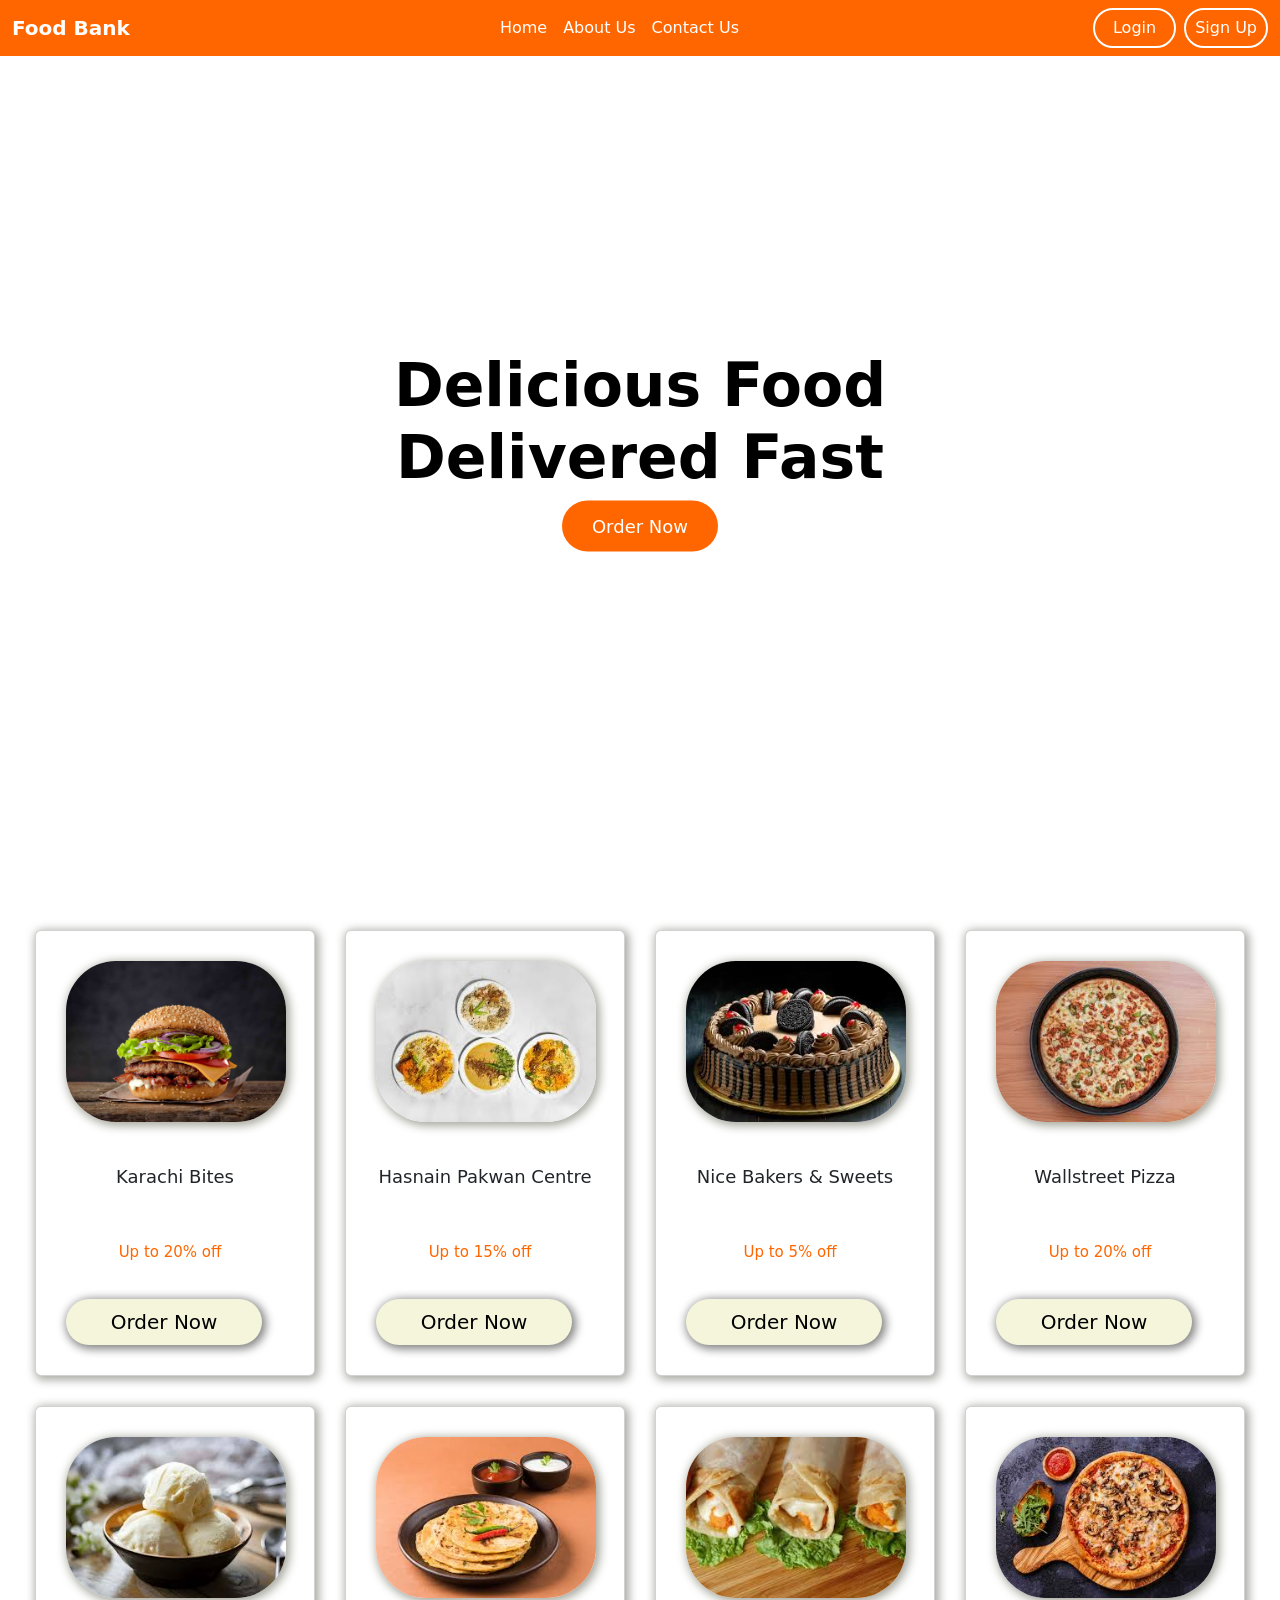
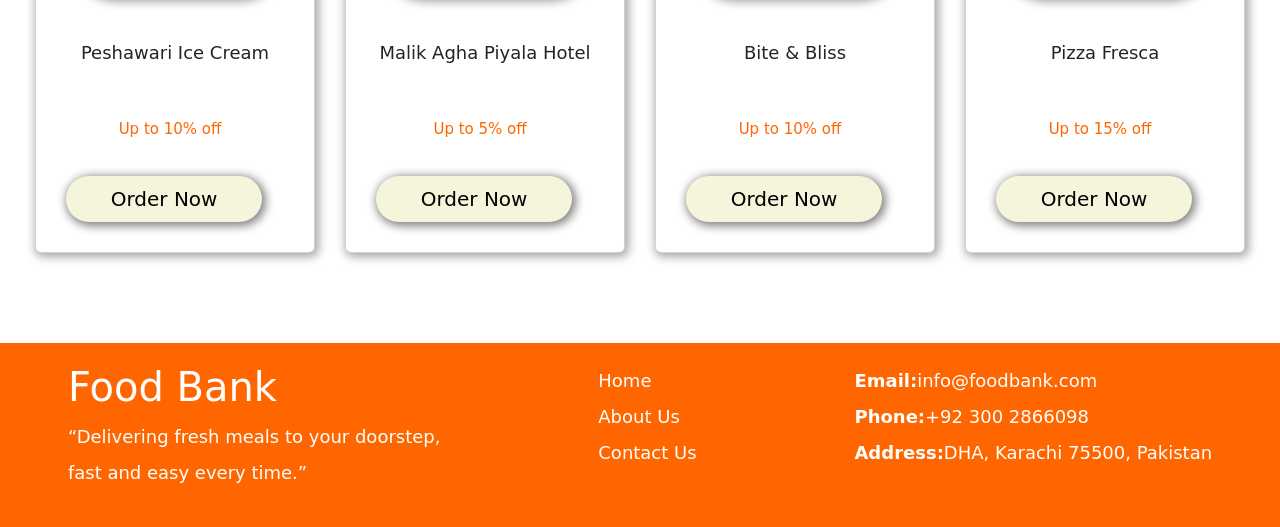
<file: index.html>
<!DOCTYPE html>
<html lang="en">

<head>
    <meta charset="UTF-8">
    <meta name="viewport" content="width=device-width, initial-scale=1.0">
    <link href="./style.css" rel="stylesheet">
    <link href="https://cdn.jsdelivr.net/npm/bootstrap@5.3.8/dist/css/bootstrap.min.css" rel="stylesheet"
        integrity="sha384-sRIl4kxILFvY47J16cr9ZwB07vP4J8+LH7qKQnuqkuIAvNWLzeN8tE5YBujZqJLB" crossorigin="anonymous">
    <title>Document</title>
</head>

<body>
    <nav class="navbar navbar-expand-lg fixed-top custom-navbar">
        <div class="container-fluid">
            <a class="navbar-brand" href="#">Food Bank</a>
            <button class="navbar-toggler" type="button" data-bs-toggle="collapse" data-bs-target="#navbarNav"
                aria-controls="navbarNav" aria-expanded="false" aria-label="Toggle navigation">
                <span class="navbar-toggler-icon"></span>
            </button>
            <div class="collapse navbar-collapse" id="navbarNav">

    
    <ul class="navbar-nav mx-auto">
        <li class="nav-item">
            <a class="nav-link active" aria-current="page" href="./index.html">Home</a>
        </li>

        <li class="nav-item">
            <a class="nav-link" href="./aboutUs.html">About Us</a>
        </li>

        <li class="nav-item">
            <a class="nav-link" href="./contact.html">Contact Us</a>
        </li>
    </ul>

    
    <div class="d-flex gap-2">
        <button class="btn login-btn"><a class="nav-link" href="./login.html">Login</a></button>
        <button class="btn signup-btn"><a class="nav-link" href="./signup.html">Sign Up</a></button>
    </div>

</div>
        </div>
    </nav>

    <!-- Hero Section -->

    <!-- <div class="hero"><img src="./Assets/Hero.jpeg" alt="herosection"></div> -->

    <div class="hero">
    <video autoplay muted loop playsinline>
        <source src="/Assets/Online Food Delivery.mp4" type="video/mp4">
    </video>

    <div class="hero-content">
        <h1>Delicious Food Delivered Fast</h1>
        <!-- <p>Order your favorite meals anytime</p> -->
        <button>Order Now</button>
    </div>
</div>

    <!-- Product Card -->


    <div class="product">

        <div class="card">
            <img src="./Assets/karachi bites.jpg" alt="purse"><br />
            <h1 class="heading">Karachi Bites</h1><br />
            <h1 class="pricing"><ins>Up to 20% off</ins></h1><br />
            <button>Order Now</button>

        </div>
        <div class="card">
            <img src="./Assets/Hasnain Pakwan Centre.jfif" alt="purse"><br />
            <h1 class="heading">Hasnain Pakwan Centre</h1><br />
            <h1 class="pricing"><ins>Up to 15% off</ins></h1><br />
            <button>Order Now</button>

        </div>
        <div class="card">
            <img src="./Assets/Nice Bakers & Sweets.jfif" alt="purse"><br />
            <h1 class="heading">Nice Bakers & Sweets</h1><br />
            <h1 class="pricing"><ins>Up to 5% off</ins></h1><br />
            <button>Order Now</button>

        </div>
        <div class="card">
            <img src="./Assets/Wallstreet Pizza.jfif" alt="purse"><br />
            <h1 class="heading">Wallstreet Pizza</h1><br />
            <h1 class="pricing"><ins>Up to 20% off</ins></h1><br />
            <button>Order Now</button>

        </div>

        <div class="card">
            <img src="./Assets/Peshawar.jfif" alt="purse"><br />
            <h1 class="heading">Peshawari Ice Cream</h1><br />
            <h1 class="pricing"><ins>Up to 10% off</ins></h1><br />
            <button>Order Now</button>

        </div>
        <div class="card">
            <img src="./Assets/Malik Agha Piyala Hotel.jfif" alt="purse"><br />
            <h1 class="heading">Malik Agha Piyala Hotel</h1><br />
            <h1 class="pricing"><ins>Up to 5% off</ins></h1><br />
            <button>Order Now</button>

        </div>
        <div class="card">
            <img src="./Assets/Bite & Bliss.jfif" alt="purse"><br />
            <h1 class="heading">Bite & Bliss</h1><br />
            <h1 class="pricing"><ins>Up to 10% off</ins></h1><br />
            <button>Order Now</button>

        </div>
        <div class="card">
            <img src="./Assets/Pizza Fresca.jfif" alt="purse"><br />
            <h1 class="heading">Pizza Fresca</h1><br />
            <h1 class="pricing"><ins>Up to 15% off</ins></h1><br />
            <button>Order Now</button>

        </div>


    </div>

    <!-- Footer -->


    <footer>
        <div class="footer-contents">
            <h1 class="brand">Food Bank</h1>
            <p class="slogan">“Delivering fresh meals to your doorstep,<br />
                fast and easy every time.”</p>

        </div>

        <div class="footer-contents">
            <ul>
                <li><a href="#">Home</a></li>
                <li><a href="./aboutus.html">About Us</a></li>
                <li><a href="#">Contact Us</a></li>
            </ul>

        </div>
        <div class="footer-contents">

            <ul class="contactDetails">
                <li><b>Email:</b><a href="mailto:info@stella.com">info@foodbank.com</a></li>
                <li><b>Phone:</b>+92 300 2866098</li>
                <li><b>Address:</b>DHA, Karachi 75500, Pakistan</li>
            </ul>
        </div>
    </footer>


</body>

</html>
</file>
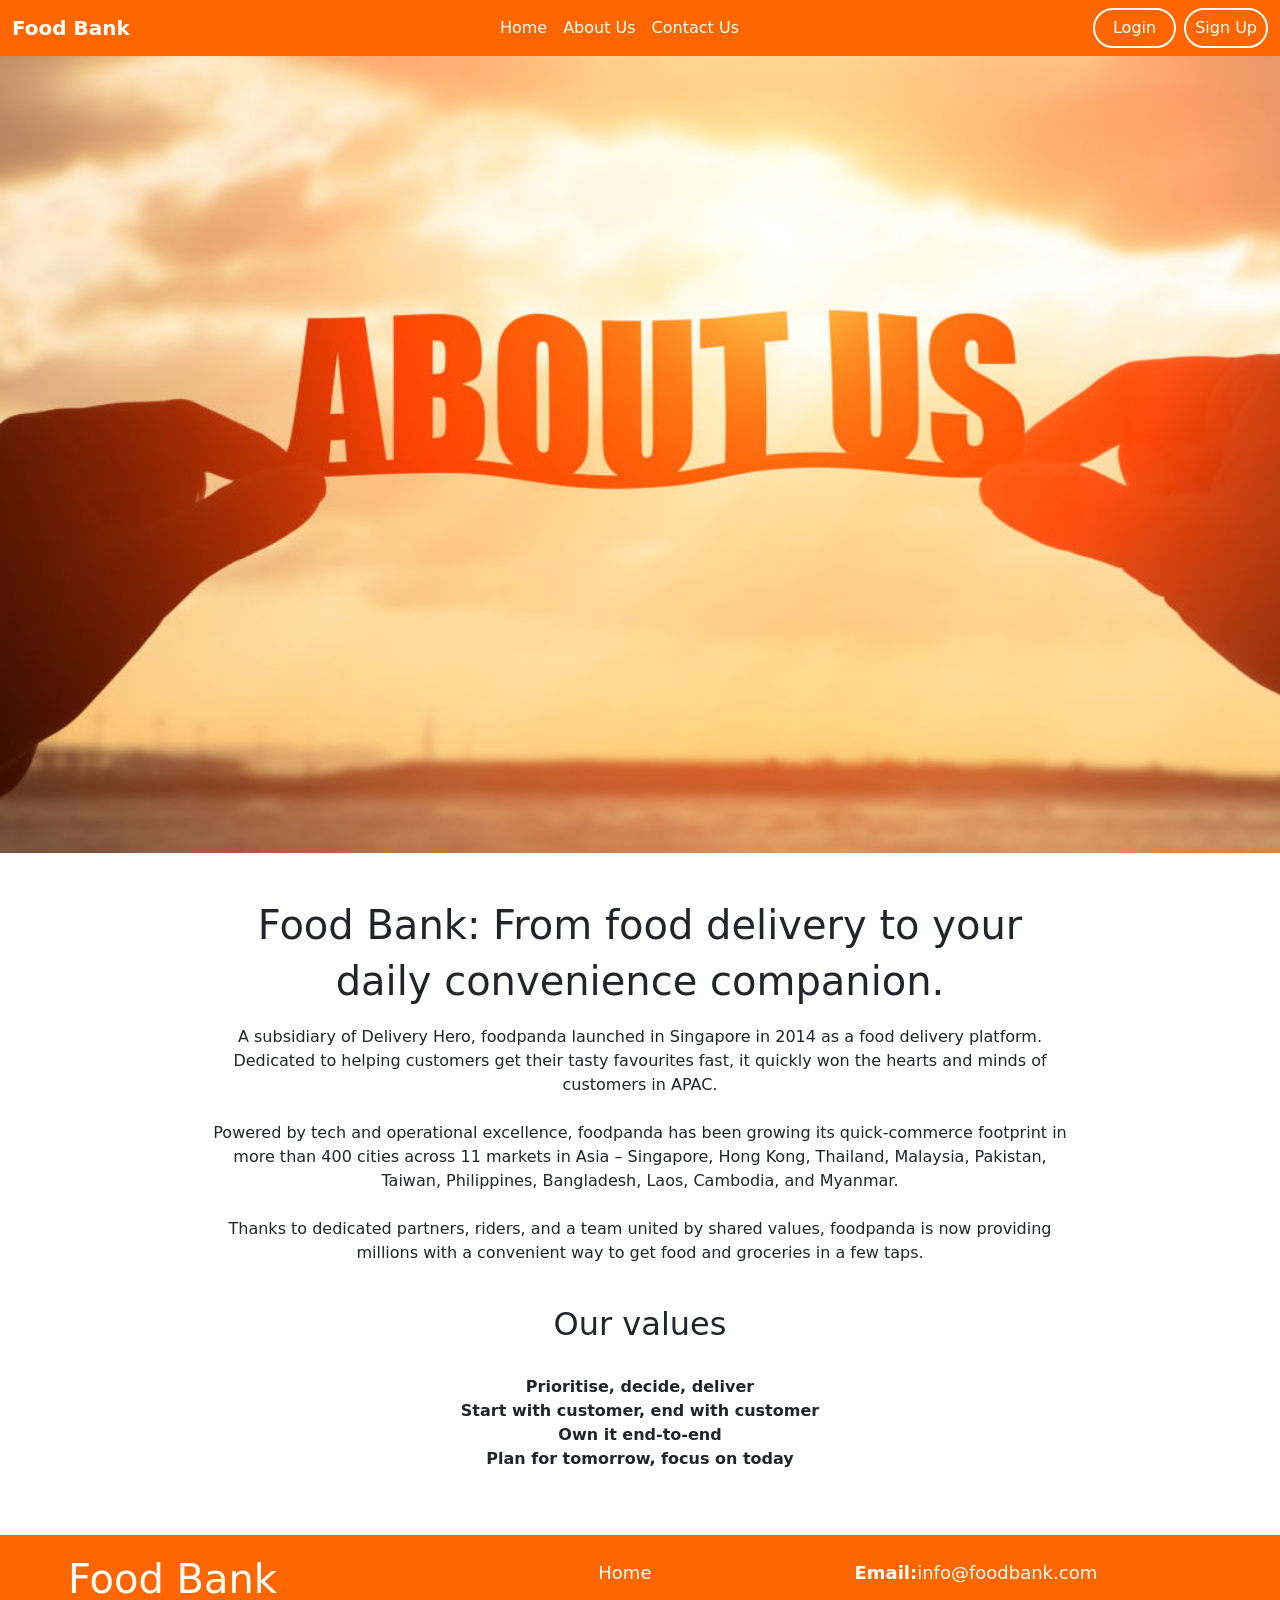
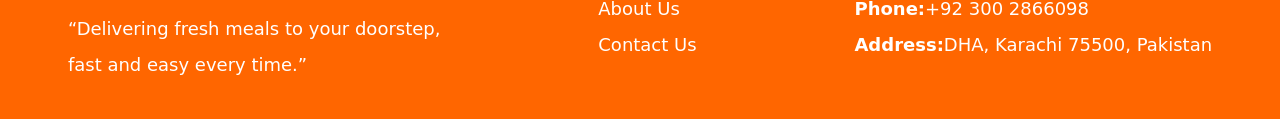
<file: aboutUs.html>
<!DOCTYPE html>
<html lang="en">

<head>
    <meta charset="UTF-8">
    <meta name="viewport" content="width=device-width, initial-scale=1.0">
    <link href="./style.css" rel="stylesheet">
    <link href="https://cdn.jsdelivr.net/npm/bootstrap@5.3.8/dist/css/bootstrap.min.css" rel="stylesheet"
        integrity="sha384-sRIl4kxILFvY47J16cr9ZwB07vP4J8+LH7qKQnuqkuIAvNWLzeN8tE5YBujZqJLB" crossorigin="anonymous">
    <title>Food Bank: About Us</title>
</head>

<body>
      <nav class="navbar navbar-expand-lg fixed-top custom-navbar">
        <div class="container-fluid">
            <a class="navbar-brand" href="#">Food Bank</a>
            <button class="navbar-toggler" type="button" data-bs-toggle="collapse" data-bs-target="#navbarNav"
                aria-controls="navbarNav" aria-expanded="false" aria-label="Toggle navigation">
                <span class="navbar-toggler-icon"></span>
            </button>
            <div class="collapse navbar-collapse" id="navbarNav">

    
    <ul class="navbar-nav mx-auto">
        <li class="nav-item">
            <a class="nav-link active" aria-current="page" href="./index.html">Home</a>
        </li>

        <li class="nav-item">
            <a class="nav-link" href="./aboutUs.html">About Us</a>
        </li>

        <li class="nav-item">
            <a class="nav-link" href="./contact.html">Contact Us</a>
        </li>
    </ul>

    
    <div class="d-flex gap-2">
        <button class="btn login-btn"><a class="nav-link" href="./login.html">Login</a></button>
        <button class="btn signup-btn"><a class="nav-link" href="./signup.html">Sign Up</a></button>
    </div>

</div>
        </div>
    </nav>

    <!-- Hero Section -->

    <div class="aboutsec"><img src="./Assets/ab.jpg" alt="herosection"></div>
    <br /><br />
    <h1 class="about1">Food Bank: From food delivery to your</h1>
    <h1 class="about2">daily convenience companion.</h1>
    <div class="aboutuss">
        <p>A subsidiary of Delivery Hero, foodpanda launched in Singapore in 2014 as a food delivery platform. <br />
            Dedicated to helping customers get their tasty favourites fast, it quickly won the hearts and minds of<br />
            customers in APAC.<br /><br />
            Powered by tech and operational excellence, foodpanda has been growing its quick-commerce footprint in<br />
            more than 400 cities across 11 markets in Asia – Singapore, Hong Kong, Thailand, Malaysia, Pakistan,<br />
            Taiwan, Philippines, Bangladesh, Laos, Cambodia, and Myanmar. <br /><br />
            Thanks to dedicated partners, riders, and a team united by shared values, foodpanda is now providing<br />
            millions with a convenient way to get food and groceries in a few taps.

        </p>

        <br />
        <h2>Our values</h2><br />

        <p><b>Prioritise, decide, deliver</b><br />

            <b>Start with customer, end with customer</b> <br />

            <b>Own it end-to-end</b> <br />

            <b>Plan for tomorrow, focus on today</b>
        </p><br /><br />
    </div>


    <!-- Footer -->


    <footer>
        <div class="footer-contents">
            <h1 class="brand">Food Bank</h1>
            <p class="slogan">“Delivering fresh meals to your doorstep,<br />
                fast and easy every time.”</p>

        </div>

        <div class="footer-contents">
            <ul>
                <li><a href="#">Home</a></li>
                <li><a href="./aboutus.html">About Us</a></li>
                <li><a href="#">Contact Us</a></li>
            </ul>

        </div>
        <div class="footer-contents">

            <ul class="contactDetails">
                <li><b>Email:</b><a href="mailto:info@stella.com">info@foodbank.com</a></li>
                <li><b>Phone:</b>+92 300 2866098</li>
                <li><b>Address:</b>DHA, Karachi 75500, Pakistan</li>
            </ul>
        </div>
    </footer>
</body>

</html>
</file>
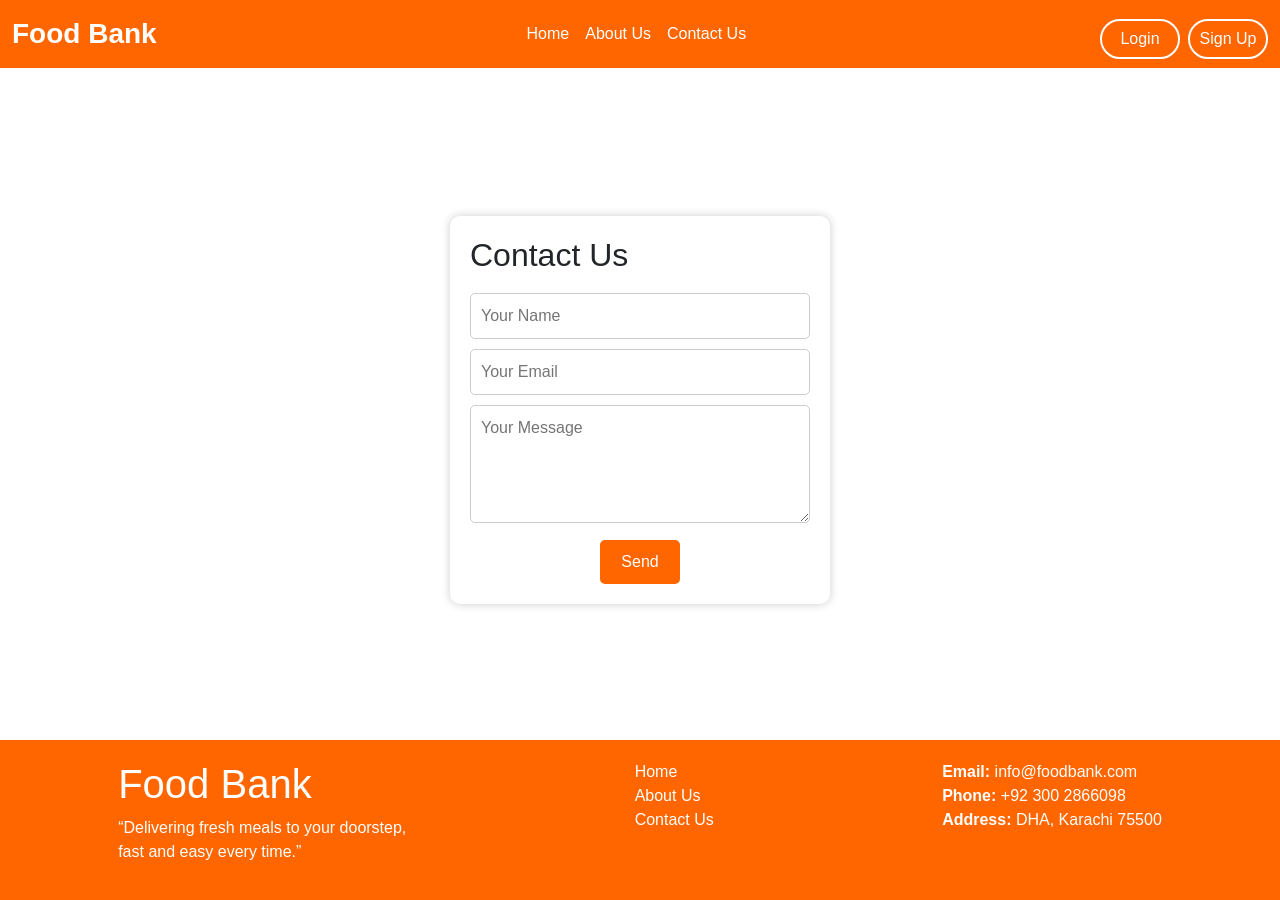
<file: contact.html>
<!DOCTYPE html>
<html lang="en">

<head>
  <meta charset="UTF-8">
  <meta name="viewport" content="width=device-width, initial-scale=1.0">

  <link href="https://cdn.jsdelivr.net/npm/bootstrap@5.3.8/dist/css/bootstrap.min.css" rel="stylesheet">
  <link href="./contactstyle.css" rel="stylesheet">

  <title>Food Bank: Contact US</title>
</head>

<body>
 <nav class="navbar navbar-expand-lg fixed-top custom-navbar">
        <div class="container-fluid">
            <a class="navbar-brand" href="#">Food Bank</a>
            <button class="navbar-toggler" type="button" data-bs-toggle="collapse" data-bs-target="#navbarNav"
                aria-controls="navbarNav" aria-expanded="false" aria-label="Toggle navigation">
                <span class="navbar-toggler-icon"></span>
            </button>
            <div class="collapse navbar-collapse" id="navbarNav">

    
    <ul class="navbar-nav mx-auto">
        <li class="nav-item">
            <a class="nav-link active" aria-current="page" href="./index.html">Home</a>
        </li>

        <li class="nav-item">
            <a class="nav-link" href="./aboutUs.html">About Us</a>
        </li>

        <li class="nav-item">
            <a class="nav-link" href="./contact.html">Contact Us</a>
        </li>
    </ul>

    
    <div class="d-flex gap-2">
        <button class="btn login-btn"><a class="nav-link" href="./login.html">Login</a></button>
        <button class="btn signup-btn"><a class="nav-link" href="./signup.html">Sign Up</a></button>
    </div>

</div>
        </div>
    </nav>

  <!-- contact form -->

  <main class="pageContent">

    <div class="contactContainer">
      <h2>Contact Us</h2>

      <form>
        <input type="text" placeholder="Your Name" required>
        <input type="email" placeholder="Your Email" required>
        <textarea rows="4" placeholder="Your Message" required></textarea>

        <button type="submit">Send</button>
      </form>
    </div>

  </main>


  <!-- footer -->
  <footer>
    <div class="footer-contents">
      <h1 class="brand">Food Bank</h1>
      <p class="slogan">
        “Delivering fresh meals to your doorstep,<br>
        fast and easy every time.”
      </p>
    </div>

    <div class="footer-contents">
      <ul>
        <li><a href="#">Home</a></li>
        <li><a href="./aboutus.html">About Us</a></li>
        <li><a href="#">Contact Us</a></li>
      </ul>
    </div>

    <div class="footer-contents">
      <ul class="contactDetails">
        <li><b>Email:</b> info@foodbank.com</li>
        <li><b>Phone:</b> +92 300 2866098</li>
        <li><b>Address:</b> DHA, Karachi 75500</li>
      </ul>
    </div>
  </footer>

</body>

</html>
</file>
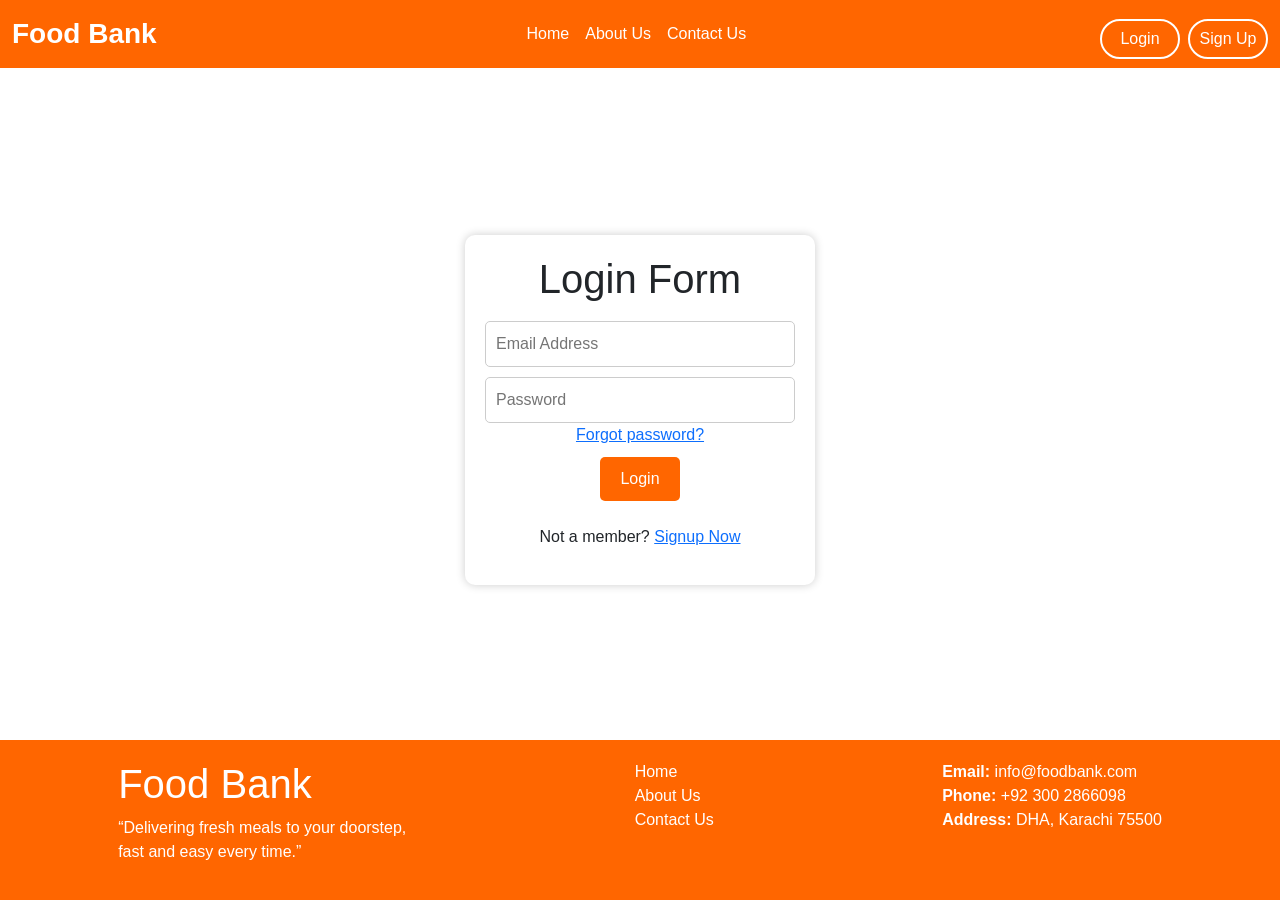
<file: login.html>
<!DOCTYPE html>
<html lang="en">

<head>
    <meta charset="UTF-8">
    <meta name="viewport" content="width=device-width, initial-scale=1.0">

    <link href="https://cdn.jsdelivr.net/npm/bootstrap@5.3.8/dist/css/bootstrap.min.css" rel="stylesheet">
    <link href="./contactstyle.css" rel="stylesheet">

    <title>Food Bank: Contact Us</title>
</head>

<body>

     <nav class="navbar navbar-expand-lg fixed-top custom-navbar">
        <div class="container-fluid">
            <a class="navbar-brand" href="#">Food Bank</a>
            <button class="navbar-toggler" type="button" data-bs-toggle="collapse" data-bs-target="#navbarNav"
                aria-controls="navbarNav" aria-expanded="false" aria-label="Toggle navigation">
                <span class="navbar-toggler-icon"></span>
            </button>
            <div class="collapse navbar-collapse" id="navbarNav">

    
    <ul class="navbar-nav mx-auto">
        <li class="nav-item">
            <a class="nav-link active" aria-current="page" href="./index.html">Home</a>
        </li>

        <li class="nav-item">
            <a class="nav-link" href="./aboutUs.html">About Us</a>
        </li>

        <li class="nav-item">
            <a class="nav-link" href="./contact.html">Contact Us</a>
        </li>
    </ul>

    
    <div class="d-flex gap-2">
        <button class="btn login-btn"><a class="nav-link" href="./login.html">Login</a></button>
        <button class="btn signup-btn"><a class="nav-link" href="./signup.html">Sign Up</a></button>
    </div>

</div>
        </div>
    </nav>
    <!-- login form -->

    <main class="loginContent">
        <div class="loginForm">
            <form class="logForm" align="middle" action="#">
                <div class="mainbox">
                    <h1>Login Form</h1>



                    <input type="email" placeholder="Email Address" required name="email address" id="email" /><br>
                    <input type="password" placeholder="Password" required name="password" /><br>

                    <a href="#" class="forgot">Forgot password?</a><br>
                    <button>Login</button><br />
                    <p align="middle">Not a member? <a href="/signup.html">Signup Now</a></p>



            </form>

        </div>
    </main>



    <!-- footer -->
    <footer>
        <div class="footer-contents">
            <h1 class="brand">Food Bank</h1>
            <p class="slogan">
                “Delivering fresh meals to your doorstep,<br>
                fast and easy every time.”
            </p>
        </div>

        <div class="footer-contents">
            <ul>
                <li><a href="#">Home</a></li>
                <li><a href="./aboutus.html">About Us</a></li>
                <li><a href="#">Contact Us</a></li>
            </ul>
        </div>

        <div class="footer-contents">
            <ul class="contactDetails">
                <li><b>Email:</b> info@foodbank.com</li>
                <li><b>Phone:</b> +92 300 2866098</li>
                <li><b>Address:</b> DHA, Karachi 75500</li>
            </ul>
        </div>
    </footer>

</body>

</html>
</file>
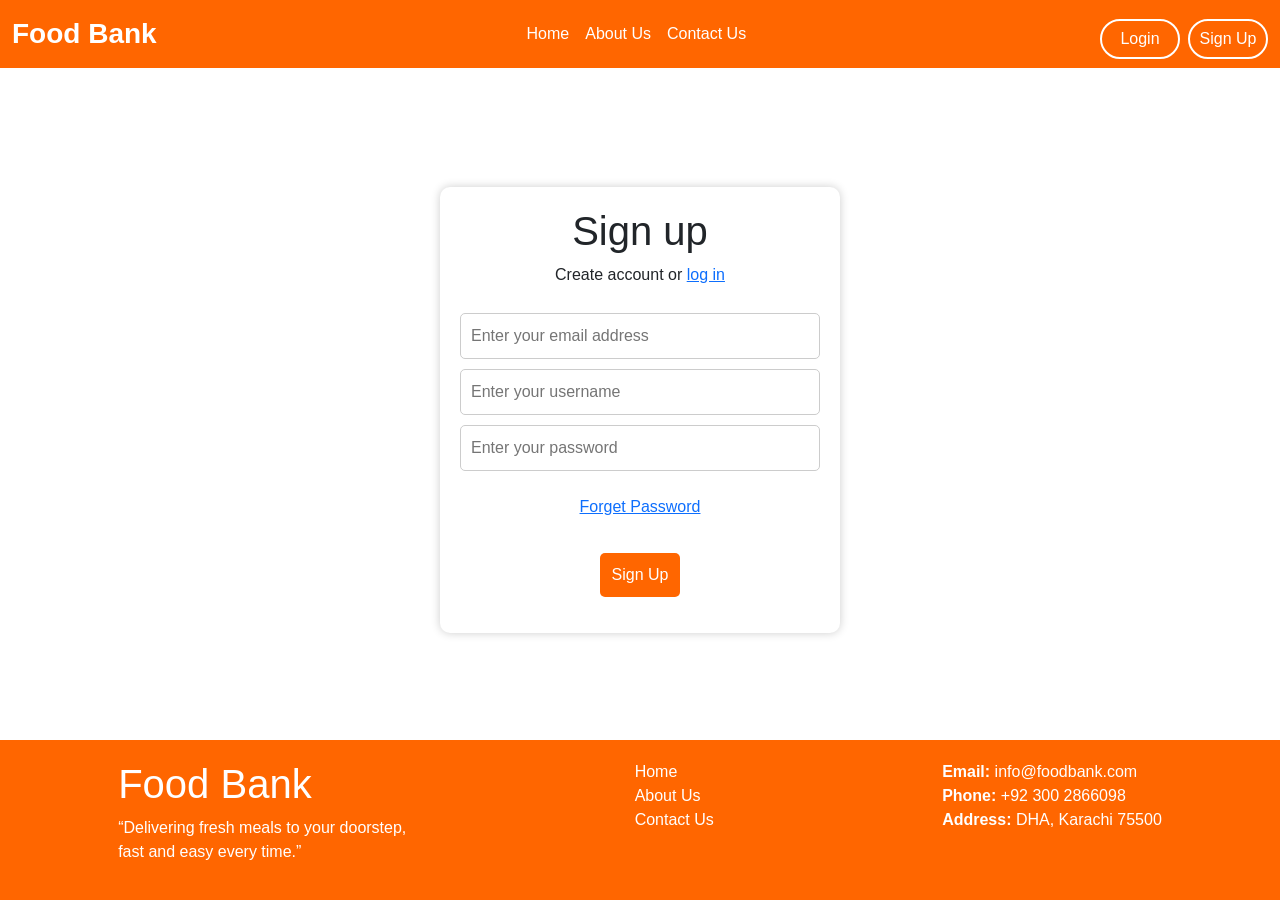
<file: signup.html>
<!DOCTYPE html>
<html lang="en">

<head>
    <meta charset="UTF-8">
    <meta name="viewport" content="width=device-width, initial-scale=1.0">

    <link href="https://cdn.jsdelivr.net/npm/bootstrap@5.3.8/dist/css/bootstrap.min.css" rel="stylesheet">
    <link href="./contactstyle.css" rel="stylesheet">

    <title>Food Bank: Contact Us</title>
</head>

<body>

      <nav class="navbar navbar-expand-lg fixed-top custom-navbar">
        <div class="container-fluid">
            <a class="navbar-brand" href="#">Food Bank</a>
            <button class="navbar-toggler" type="button" data-bs-toggle="collapse" data-bs-target="#navbarNav"
                aria-controls="navbarNav" aria-expanded="false" aria-label="Toggle navigation">
                <span class="navbar-toggler-icon"></span>
            </button>
            <div class="collapse navbar-collapse" id="navbarNav">

    
    <ul class="navbar-nav mx-auto">
        <li class="nav-item">
            <a class="nav-link active" aria-current="page" href="./index.html">Home</a>
        </li>

        <li class="nav-item">
            <a class="nav-link" href="./aboutUs.html">About Us</a>
        </li>

        <li class="nav-item">
            <a class="nav-link" href="./contact.html">Contact Us</a>
        </li>
    </ul>

    
    <div class="d-flex gap-2">
        <button class="btn login-btn"><a class="nav-link" href="./login.html">Login</a></button>
        <button class="btn signup-btn"><a class="nav-link" href="./signup.html">Sign Up</a></button>
    </div>

</div>
        </div>
    </nav>

    <!-- sign up -->

    <main class="signupContent">
        <div class="signupForm">
            <form action="./login.html">

                <h1 align="middle">Sign up</h1>
                <p align="middle">Create account or <a href="/login.html">log in</a></p>
                <p align="middle">
                    <input type="email" required placeholder="Enter your email address" name="email" /><br />

                    <input type="username" required placeholder="Enter your username" name="username" /><br />

                    <input type="password" required placeholder="Enter your password" name="password" size="20"
                        maxlength="5" /><br /><br/>
                    <a href="">Forget Password</a><br /><br >
                    

                    <button type="submit">Sign Up</button>
                </p>
        </div>
    </main>




    <!-- footer -->
    <footer>
        <div class="footer-contents">
            <h1 class="brand">Food Bank</h1>
            <p class="slogan">
                “Delivering fresh meals to your doorstep,<br>
                fast and easy every time.”
            </p>
        </div>

        <div class="footer-contents">
            <ul>
                <li><a href="#">Home</a></li>
                <li><a href="./aboutus.html">About Us</a></li>
                <li><a href="#">Contact Us</a></li>
            </ul>
        </div>

        <div class="footer-contents">
            <ul class="contactDetails">
                <li><b>Email:</b> info@foodbank.com</li>
                <li><b>Phone:</b> +92 300 2866098</li>
                <li><b>Address:</b> DHA, Karachi 75500</li>
            </ul>
        </div>
    </footer>

</body>

</html>
</file>
<file: style.css>
.custom-navbar {
    background-color: #ff6600 !important;
}

.navbar .nav-link {
    color: white !important;
}

.navbar .nav-link:hover {
    color: rgb(156, 227, 106) !important;
}

.navbar-brand {
    color: white !important;
    font-size: 28px;
    font-weight: bold;
}

/* Login Button */

.login-btn {
    border: 2px solid white !important;
    color: white !important;
    border-radius: 30px !important;
    padding: 6px 18px !important;
}


/* Signup Button */

.signup-btn {
    border: 2px solid white !important;
    color: white !important;
    border-radius: 30px !important;
    padding: 5px 9px !important;
    background-color: #ff6600;
}



/* Hover color */
.navbar-brand:hover {
    color: rgb(156, 227, 106) !important;
}

/* Hero section */

/* .hero img {
    width: 100%;
} */


.aboutsec img {
    width: 100%;
}

.aboutuss {
    text-align: center;
    margin-top: 20px;
}

.about1 {

    text-align: center;
}

.about2 {
    text-align: center;
}


.hero {
    position: relative;
    width: 100%;
    height: 100vh;
    overflow: hidden;
}

.hero video {
    width: 100%;
    height: 100%;
    object-fit: cover;
}

.hero-content {
    position: absolute;
    top: 50%;
    left: 50%;
    transform: translate(-50%, -50%);

    text-align: center;
    color: black;

    z-index: 2;
}

.hero-content h1 {
    font-size: 60px;
    font-weight: bold;
}

.hero-content p {
    font-size: 22px;
    margin: 20px 0;
}

.hero-content button {
    padding: 12px 30px;
    border: none;
    border-radius: 30px;
    background-color: #ff6600;
    color: white;
    font-size: 18px;
    cursor: pointer;
}

.hero-content button:hover {
    background-color: rgb(156, 227, 106);
    color: black;
}

/* product card */

.product {
    display: flex;
    flex-wrap: wrap;
    justify-content: center;
    margin-top: 30px;
    gap: 30px;
    margin-bottom: 90px;
}

.card {
    width: 280px;
    border: 1.5px solid rgb(178, 134, 158);
    border-radius: 50px;
    padding: 30px;
    box-shadow: 2px 2px 10px 2px rgb(168, 168, 163);
    background-color: white;
    text-align: center;
}

ins {
    padding-right: 10px;
}

.card img {
    width: 220px;
    border-radius: 50px;
    box-shadow: 2px 2px 10px 2px rgb(168, 168, 159);
    cursor: pointer;
}

.card .heading {
    font-size: 18px;
    margin-top: 20px;

}

.card .pricing ins {
    font-size: 15px;
    text-decoration: none;
    color: #ff6600;
}


.card button {
    border-radius: 50px;
    text-align: center;
    width: 90%;
    padding: 8px;
    background-color: beige;
    font-size: 20px;
    box-shadow: 2px 2px 10px 2px gray;
    cursor: pointer;
    border: 1px;

}

.card button:hover {
    background-color: rgb(156, 227, 106);
}




/* Footer */

/* footer {
    display: flex;
    background-color: #ff6600;
    justify-content: space-around;
    font-size: 18px;
    padding: 15px 20px;
    line-height: 2;
} */

 footer {
    display: flex;
    justify-content: space-around;
    gap: 30px;

    background-color: #ff6600;
    font-size: 18px;
    padding: 20px;
    line-height: 2;
}

.footer-contents ul li a {
    text-decoration: none;
    color: white;
}

.footer-contents ul li {
    list-style-type: none;


}

.footer-contents ul li a:hover {
    color: rgb(156, 227, 106);
}

.brand {
    color: white
}

.contactDetails {
    color: white
}



.slogan {
    color: white
}




@media (max-width: 768px) {

    footer {
        flex-direction: column;
        align-items: center;
        text-align: center;
    }

    .footer-contents {
        width: 100%;
    }

}
</file>
<file: contactstyle.css>
.custom-navbar {
    background-color: #ff6600 !important;
}

.navbar .nav-link {
    color: white !important;
}

.navbar .nav-link:hover {
    color: rgb(156, 227, 106) !important;
}

.navbar-brand {
    color: white !important;
    font-size: 28px;
    font-weight: bold;
}

/* Login Button */

.login-btn {
    border: 2px solid white !important;
    color: white !important;
    border-radius: 30px !important;
    padding: 6px 18px !important;
}


/* Signup Button */

.signup-btn {
    border: 2px solid white !important;
    color: white !important;
    border-radius: 30px !important;
    padding: 5px 9px !important;
    background-color: #ff6600;
}



/* Hover color */
.navbar-brand:hover {
    color: rgb(156, 227, 106) !important;
}




/* contact us */


body {
    margin: 0;
    padding-top: 80px;
    display: flex;
    flex-direction: column;
    min-height: 100vh;
    font-family: Arial, sans-serif;
}

.pageContent {
    flex: 1;
    display: flex;
    justify-content: center;
    align-items: center;
    padding: 40px 15px;
}

.contactContainer {
    background: white;
    padding: 20px;
    width: 100%;
    max-width: 380px;
    border-radius: 10px;
    box-shadow: 0 0 10px rgba(0, 0, 0, 0.2);
    
}

/* sign up */

.signupContent {
    flex: 1;
    display: flex;
    justify-content: center;
    align-items: center;
    padding: 40px 15px;
}

.signupForm {
    background: white;
    padding: 20px;
    width: 50%;
    max-width: 400px;
    border-radius: 10px;
    box-shadow: 0 0 10px rgba(0, 0, 0, 0.2);
    justify-content: center;


}
/* 
login Form */

.loginContent {
    flex: 1;
    display: flex;
    justify-content: center;
    align-items: center;
    padding: 40px 15px;
}

.loginForm {
    flex: 1;
    display: flex;
    justify-content: center;
    align-items: center;
    padding: 40px 15px;
}

.logForm {
    background: white;
    padding: 20px;
    width: 100%;
    max-width: 350px;
    border-radius: 10px;
    box-shadow: 0 0 10px rgba(0, 0, 0, 0.2);
}




input,
textarea {
    width: 100%;
    padding: 10px;
    margin-top: 10px;
    border: 1px solid #ccc;
    border-radius: 5px;
}

input:focus,
textarea:focus {
    border-color: #ff6600;
    outline: none;
}


button {
    width: 20%;
    min-width: 80px;
    margin: 10px auto 0;
    display: block;
    padding: 10px;
    background: #ff6600;
    color: white;
    border: none;
    border-radius: 5px;
    cursor: pointer;
}

button:hover {
    background: #e65c00;
} 



/* Footer */
footer {
    display: flex;
    justify-content: space-around;
    flex-wrap: wrap;
    background-color: #ff6600;
    padding: 20px;
    margin-top: auto;
}


.footer-contents ul li {
    list-style: none;
}

.footer-contents ul li a {
    text-decoration: none;
    color: white;
}

.footer-contents ul li a:hover {
    color: rgb(156, 227, 106);
}

.brand,
.slogan,
.contactDetails {
    color: white;
}

@media (max-width: 768px) {

    footer {
        flex-direction: column;
        align-items: center;
        text-align: center;
    }

    .footer-contents {
        width: 100%;
    }

}
</file>
